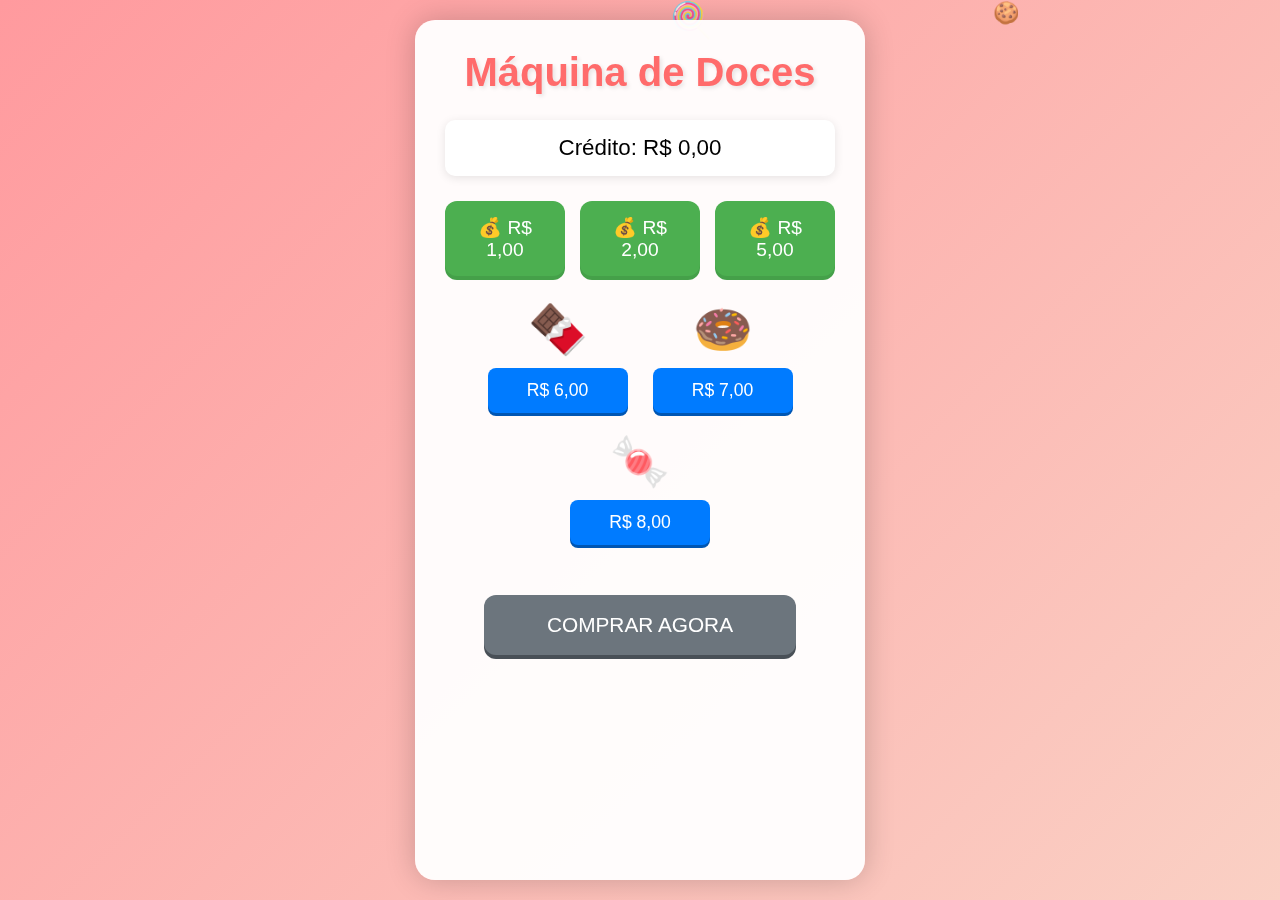
<file: app/index.html>
<!DOCTYPE html>
<html lang="pt-br">
<head>
  <meta charset="UTF-8">
  <meta name="viewport" content="width=device-width, initial-scale=1.0">
  <title>Máquina de Doces Premium</title>
  <link rel="stylesheet" href="styles.css">
</head>
<body>
  <div class="background"></div>
  
  <div id="maquina">
    <h1>Máquina de Doces</h1>
    <div id="credito">Crédito: R$ 0,00</div>

    <div class="botoes-moedas">
      <button class="moeda" onclick="inserirDinheiro(1)">💰 R$ 1,00</button>
      <button class="moeda" onclick="inserirDinheiro(2)">💰 R$ 2,00</button>
      <button class="moeda" onclick="inserirDinheiro(5)">💰 R$ 5,00</button>
    </div>

    <div class="vitrine">
      <div class="linha-doce">
        <div class="doce">
          <span>🍫</span>
          <button id="doceA" onclick="selecionarDoce(6, '🍫')" disabled>R$ 6,00</button>
        </div>
        <div class="doce">
          <span>🍩</span>
          <button id="doceB" onclick="selecionarDoce(7, '🍩')" disabled>R$ 7,00</button>
        </div>
      </div>
      <div class="linha-doce">
        <div class="doce">
          <span>🍬</span>
          <button id="doceC" onclick="selecionarDoce(8, '🍬')" disabled>R$ 8,00</button>
        </div>
      </div>
    </div>

    <button id="botao-comprar" onclick="comprarDoce()" disabled>COMPRAR AGORA</button>

    <div id="saida">
      <div id="doce-animado"></div>
      <div id="troco-animado"></div>
    </div>

    <div id="resultado"></div>
  </div>

  <script src="script.js"></script>
</body>
</html>
</file>
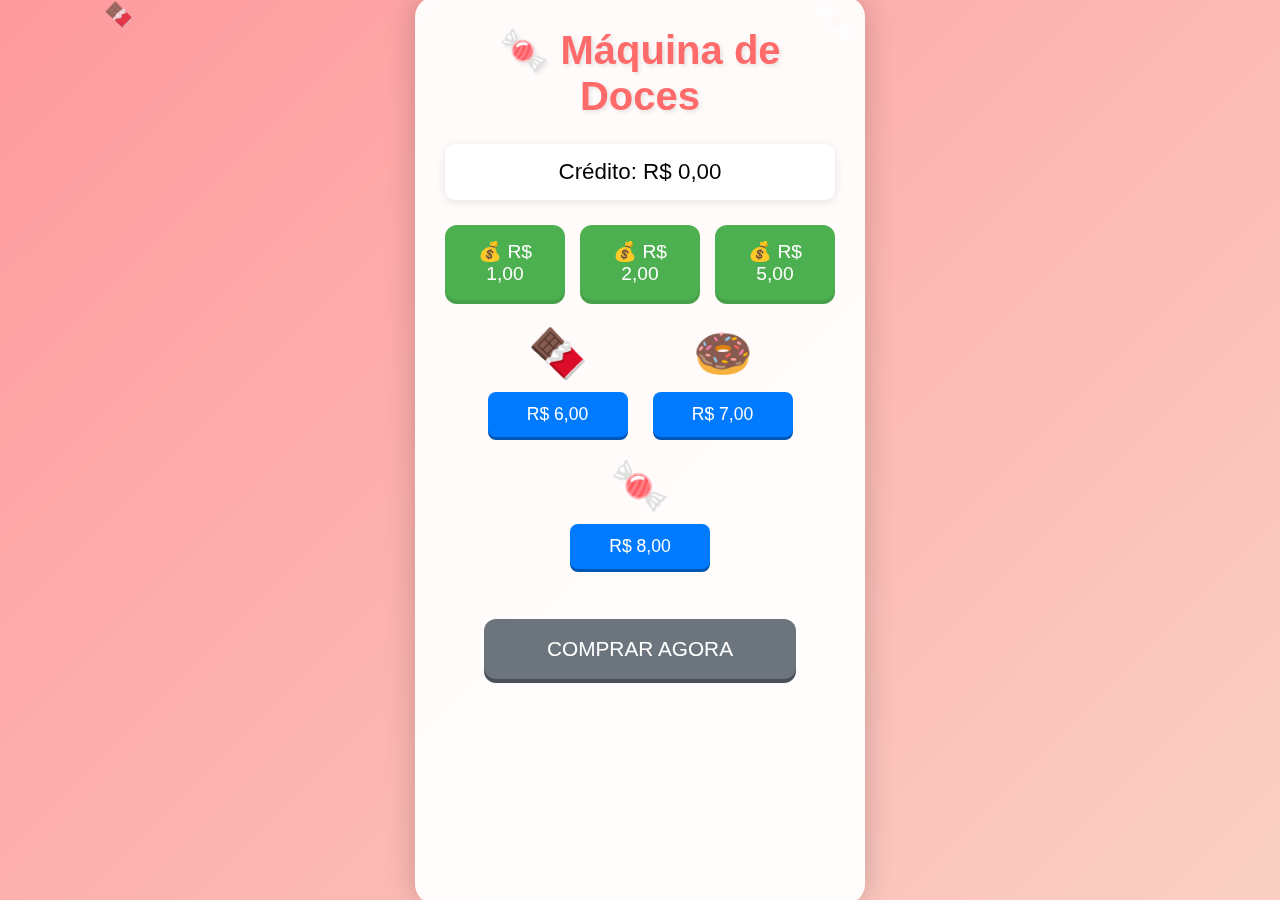
<file: maquina/index.html>
<!DOCTYPE html>
<html lang="pt-br">
<head>
  <meta charset="UTF-8">
  <meta name="viewport" content="width=device-width, initial-scale=1.0">
  <title>Máquina de Doces Premium</title>
  <link rel="stylesheet" href="styles.css">
</head>
<body>
  <div class="background"></div>
  
  <div id="maquina">
    <h1>🍬 Máquina de Doces</h1>
    <div id="credito">Crédito: R$ 0,00</div>

    <div class="botoes-moedas">
      <button class="moeda" onclick="inserirDinheiro(1)">💰 R$ 1,00</button>
      <button class="moeda" onclick="inserirDinheiro(2)">💰 R$ 2,00</button>
      <button class="moeda" onclick="inserirDinheiro(5)">💰 R$ 5,00</button>
    </div>

    <div class="vitrine">
      <div class="linha-doce">
        <div class="doce">
          <span>🍫</span>
          <button id="doceA" onclick="selecionarDoce(6, '🍫')" disabled>R$ 6,00</button>
        </div>
        <div class="doce">
          <span>🍩</span>
          <button id="doceB" onclick="selecionarDoce(7, '🍩')" disabled>R$ 7,00</button>
        </div>
      </div>
      <div class="linha-doce">
        <div class="doce">
          <span>🍬</span>
          <button id="doceC" onclick="selecionarDoce(8, '🍬')" disabled>R$ 8,00</button>
        </div>
      </div>
    </div>

    <button id="botao-comprar" onclick="comprarDoce()" disabled>COMPRAR AGORA</button>

    <div id="saida">
      <div id="doce-animado"></div>
      <div id="troco-animado"></div>
    </div>

    <div id="resultado"></div>
  </div>

  <script src="script.js"></script>
</body>
</html>
</file>
<file: app/styles.css>
* {
  margin: 0;
  padding: 0;
  box-sizing: border-box;
}

body, html {
  width: 100%;
  height: 100%;
  overflow: hidden;
  font-family: 'Arial Rounded MT Bold', sans-serif;
  display: flex;
  justify-content: center;
  align-items: center;
}

.background {
  position: fixed;
  width: 100%;
  height: 100%;
  background: linear-gradient(135deg, #ff9a9e 0%, #fad0c4 100%);
  overflow: hidden;
  z-index: -1;
}

.candy {
  position: absolute;
  font-size: 2rem;
  user-select: none;
  animation: fall linear infinite;
  opacity: 0.7;
}

@keyframes fall {
  to {
    transform: translateY(100vh);
  }
}

#maquina {
  background: rgba(255, 255, 255, 0.95);
  padding: 30px;
  border-radius: 20px;
  box-shadow: 0 0 30px rgba(0,0,0,0.2);
  width: 450px;
  text-align: center;
  position: relative;
  z-index: 1;
}

h1 {
  color: #ff6b6b;
  margin-bottom: 25px;
  font-size: 2.5em;
  text-shadow: 2px 2px 4px rgba(0,0,0,0.1);
}

#credito {
  font-size: 1.4em;
  margin: 20px 0;
  padding: 15px;
  background: #ffffff;
  border-radius: 10px;
  box-shadow: 0 2px 10px rgba(0,0,0,0.1);
}

.botoes-moedas {
  display: flex;
  justify-content: center;
  gap: 15px;
  margin: 25px 0;
}

.moeda {
  padding: 15px 25px;
  font-size: 1.2em;
  border: none;
  border-radius: 12px;
  background: #4CAF50;
  color: white;
  cursor: pointer;
  transition: all 0.3s;
  box-shadow: 0 4px 0 #45a049;
}

.moeda:hover {
  transform: translateY(-2px);
  box-shadow: 0 6px 0 #45a049;
}

.moeda:active {
  transform: translateY(2px);
  box-shadow: 0 2px 0 #45a049;
}

.vitrine {
  margin: 25px 0;
}

.linha-doce {
  display: flex;
  justify-content: center;
  gap: 25px;
  margin: 20px 0;
}

.doce {
  display: flex;
  flex-direction: column;
  align-items: center;
  gap: 10px;
}

.doce span {
  font-size: 3em;
}

.doce button {
  padding: 12px 20px;
  font-size: 1.1em;
  border: none;
  border-radius: 8px;
  background: #007bff;
  color: white;
  cursor: pointer;
  width: 140px;
  transition: all 0.3s;
  box-shadow: 0 3px 0 #0056b3;
}

.doce button.selecionado {
  background: #0056b3;
  animation: pulse 0.5s infinite;
}

@keyframes pulse {
  0% { transform: scale(1); }
  50% { transform: scale(1.05); }
  100% { transform: scale(1); }
}

#botao-comprar {
  width: 80%;
  padding: 18px;
  margin: 25px auto;
  font-size: 1.3em;
  background: #ff4444;
  color: white;
  border: none;
  border-radius: 12px;
  cursor: pointer;
  transition: all 0.3s;
  box-shadow: 0 4px 0 #cc0000;
  text-transform: uppercase;
}

#botao-comprar:disabled {
  background: #6c757d;
  box-shadow: 0 4px 0 #495057;
  cursor: not-allowed;
}

#saida {
  height: 120px;
  margin: 25px 0;
  position: relative;
}

#doce-animado {
  font-size: 4em;
  animation: bounce 1s ease;
}

@keyframes bounce {
  0% { transform: translateY(-100px); }
  50% { transform: translateY(20px); }
  100% { transform: translateY(0); }
}

#troco-animado {
  font-size: 1.4em;
  color: #4CAF50;
  font-weight: bold;
  animation: float 2s ease-out;
}

@keyframes float {
  from { transform: translateY(0); opacity: 1; }
  to { transform: translateY(-50px); opacity: 0; }
}

.animacao-moeda {
  position: absolute;
  animation: coinDrop 0.8s ease-out;
  font-size: 2em;
}

@keyframes coinDrop {
  0% { transform: translateY(-100px) rotate(0deg); opacity: 1; }
  100% { transform: translateY(100px) rotate(360deg); opacity: 0; }
}
</file>
<file: maquina/styles.css>
* {
  margin: 0;
  padding: 0;
  box-sizing: border-box;
}

body, html {
  width: 100%;
  height: 100%;
  overflow: hidden;
  font-family: 'Arial Rounded MT Bold', sans-serif;
  display: flex;
  justify-content: center;
  align-items: center;
}

.background {
  position: fixed;
  width: 100%;
  height: 100%;
  background: linear-gradient(135deg, #ff9a9e 0%, #fad0c4 100%);
  overflow: hidden;
  z-index: -1;
}

.candy {
  position: absolute;
  font-size: 2rem;
  user-select: none;
  animation: fall linear infinite;
  opacity: 0.7;
}

@keyframes fall {
  to {
    transform: translateY(100vh);
  }
}

#maquina {
  background: rgba(255, 255, 255, 0.95);
  padding: 30px;
  border-radius: 20px;
  box-shadow: 0 0 30px rgba(0,0,0,0.2);
  width: 450px;
  text-align: center;
  position: relative;
  z-index: 1;
}

h1 {
  color: #ff6b6b;
  margin-bottom: 25px;
  font-size: 2.5em;
  text-shadow: 2px 2px 4px rgba(0,0,0,0.1);
}

#credito {
  font-size: 1.4em;
  margin: 20px 0;
  padding: 15px;
  background: #ffffff;
  border-radius: 10px;
  box-shadow: 0 2px 10px rgba(0,0,0,0.1);
}

.botoes-moedas {
  display: flex;
  justify-content: center;
  gap: 15px;
  margin: 25px 0;
}

.moeda {
  padding: 15px 25px;
  font-size: 1.2em;
  border: none;
  border-radius: 12px;
  background: #4CAF50;
  color: white;
  cursor: pointer;
  transition: all 0.3s;
  box-shadow: 0 4px 0 #45a049;
}

.moeda:hover {
  transform: translateY(-2px);
  box-shadow: 0 6px 0 #45a049;
}

.moeda:active {
  transform: translateY(2px);
  box-shadow: 0 2px 0 #45a049;
}

.vitrine {
  margin: 25px 0;
}

.linha-doce {
  display: flex;
  justify-content: center;
  gap: 25px;
  margin: 20px 0;
}

.doce {
  display: flex;
  flex-direction: column;
  align-items: center;
  gap: 10px;
}

.doce span {
  font-size: 3em;
}

.doce button {
  padding: 12px 20px;
  font-size: 1.1em;
  border: none;
  border-radius: 8px;
  background: #007bff;
  color: white;
  cursor: pointer;
  width: 140px;
  transition: all 0.3s;
  box-shadow: 0 3px 0 #0056b3;
}

.doce button.selecionado {
  background: #0056b3;
  animation: pulse 0.5s infinite;
}

@keyframes pulse {
  0% { transform: scale(1); }
  50% { transform: scale(1.05); }
  100% { transform: scale(1); }
}

#botao-comprar {
  width: 80%;
  padding: 18px;
  margin: 25px auto;
  font-size: 1.3em;
  background: #ff4444;
  color: white;
  border: none;
  border-radius: 12px;
  cursor: pointer;
  transition: all 0.3s;
  box-shadow: 0 4px 0 #cc0000;
  text-transform: uppercase;
}

#botao-comprar:disabled {
  background: #6c757d;
  box-shadow: 0 4px 0 #495057;
  cursor: not-allowed;
}

#saida {
  height: 120px;
  margin: 25px 0;
  position: relative;
}

#doce-animado {
  font-size: 4em;
  animation: bounce 1s ease;
}

@keyframes bounce {
  0% { transform: translateY(-100px); }
  50% { transform: translateY(20px); }
  100% { transform: translateY(0); }
}

#troco-animado {
  font-size: 1.4em;
  color: #4CAF50;
  font-weight: bold;
  animation: float 2s ease-out;
}

@keyframes float {
  from { transform: translateY(0); opacity: 1; }
  to { transform: translateY(-50px); opacity: 0; }
}

.animacao-moeda {
  position: absolute;
  animation: coinDrop 0.8s ease-out;
  font-size: 2em;
}

@keyframes coinDrop {
  0% { transform: translateY(-100px) rotate(0deg); opacity: 1; }
  100% { transform: translateY(100px) rotate(360deg); opacity: 0; }
}
</file>
